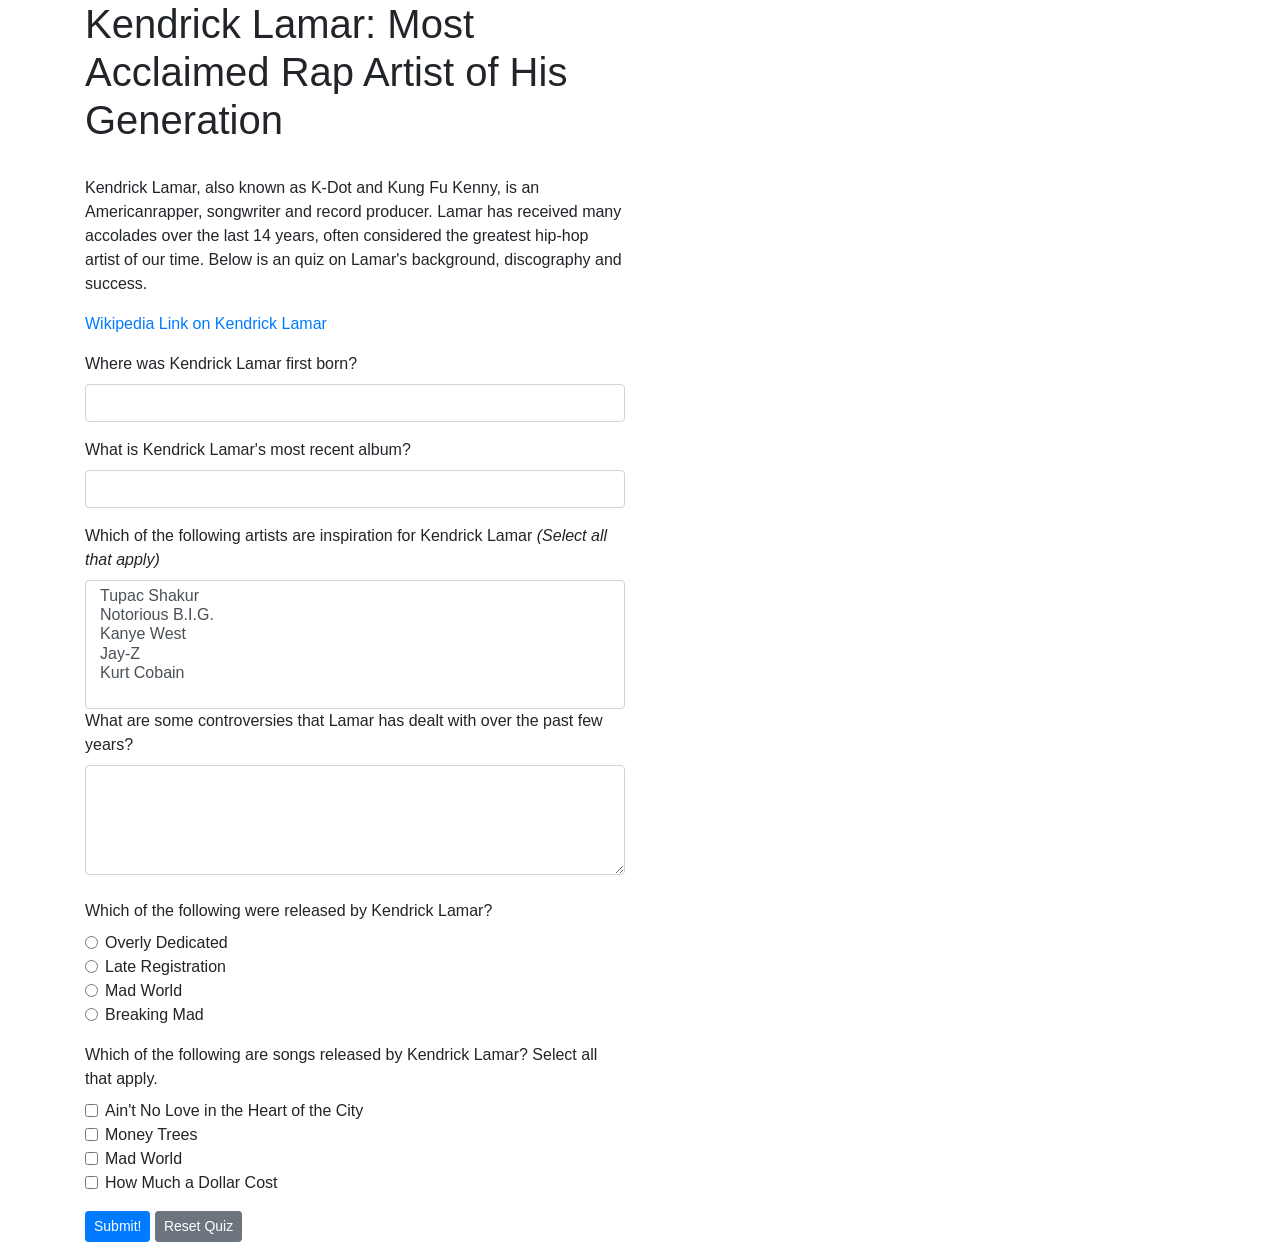
<file: index.html>
<!DOCTYPE html>
<html lang="en">

<head>
    <meta charset="utf-8">
    <meta name="viewport" content="width=device-width, initial-scale=1, shrink-to-fit=no">

    <title>Kendrick Lamar Background </title>

    <link rel="stylesheet" href="css/bootstrap.min.css">

</head>

<body>
  <div class="container">
    <div class="row">
      <div class="col-lg-6 col-md-4">

        <h1> Kendrick Lamar: Most Acclaimed Rap Artist of His Generation </h1><br>

          <p>
            Kendrick Lamar, also known as K-Dot and Kung Fu Kenny, is an Americanrapper, songwriter and record producer. Lamar has received many accolades over the last 14 years, often considered the greatest hip-hop artist of our time. Below is an quiz on Lamar's background, discography and success.
          </p>

          <p>
            <a href="https://en.wikipedia.org/wiki/Horror_film">Wikipedia Link on Kendrick Lamar</a>
          </p>

        <form>


            <div class="form-group">
              <label class="form-control-label" for="lamarBirthplace">Where was Kendrick Lamar first born?</label>
              <input class="form-control" type="text" name="lamarBirthplace" id="lamarBirthplace">
            </div>





          <div class="form-group">
            <label class="form-control-label" for="recentAlbum">What is Kendrick Lamar's most recent album?</label>
            <input class="form-control" type="text" name="recentAlbum" id="recentAlbum">
          </div>




          <label class="form-control-label" for="inspiration"> Which of the following artists are inspiration for Kendrick Lamar <em>(Select all that apply)</em></label>
          <select class="form-control" name="inspiration" size="6" id="inspiration" multiple>
            <option value="tupac">Tupac Shakur</option>
            <option value="biggie">Notorious B.I.G.</option>
            <option value="kanye">Kanye West</option>
            <option value="jayz">Jay-Z</option>
            <option value="kurt">Kurt Cobain</option>
          </select>





            <label class="form-control-label" for="controversies"> What are some controversies that Lamar has dealt with over the past few years?</label>
            <textarea class="form-control" name="controversies" rows="4" id="controversies"></textarea><br>

              <div class="form-group">
                <label class="form-control-label">Which of the following were released by Kendrick Lamar?</label>
                <div class="form-check">
                  <label class="form-check-label">
                    <input class="form-check-input" type="radio" name="overly" value="overly"> Overly Dedicated
                  </label>
                </div>
                <div class="form-check">
                  <label class="form-check-label">
                    <input class="form-check-input" type="radio" name="late" value="late"> Late Registration
                  </label>
                </div>
                <div class="form-check">
                  <label class="form-check-label">
                    <input class="form-check-input" type="radio" name="mad" value="mad"> Mad World
                  </label>
                </div>
                <div class="form-check">
                  <label class="form-check-label">
                    <input class="form-check-input" type="radio" name="breaking" value="breaking"> Breaking Mad
                  </label>
              </div>
                </div>

                <div class="form-group">
                  <label class="form-control-label">Which of the following are songs released by Kendrick Lamar? Select all that apply. </label>
                    <div class="form-check">
                      <label class="form-check-label">
                        <input class="form-check-input" type="checkbox" name="love" value="love"> Ain't No Love in the Heart of the City
                      </label>
                    </div>
                    <div class="form-check">
                      <label class="form-check-label">
                        <input class="form-check-input" type="checkbox" name="money" value="money"> Money Trees
                      </label>
                    </div>
                    <div class="form-check">
                      <label class="form-check-label">
                        <input class="form-check-input" type="checkbox" name="mad" value="mad"> Mad World
                      </label>
                    </div>
                    <div class="form-check">
                      <label class="form-check-label">
                        <input class="form-check-input" type="checkbox" name="dollar" value="dollar"> How Much a Dollar Cost
                      </label>
                  </div>
                </div>



              <button class="btn btn-primary btn-sm" type="submit" name="submitQuiz" value="submitQuiz">Submit!</button>
              <button class="btn btn-secondary btn-sm" type="reset" name="resetQuiz" value="resetQuiz">Reset Quiz</button>


        </form>
      </div>
    </div>
  </div>

</body>
</html>
</file>
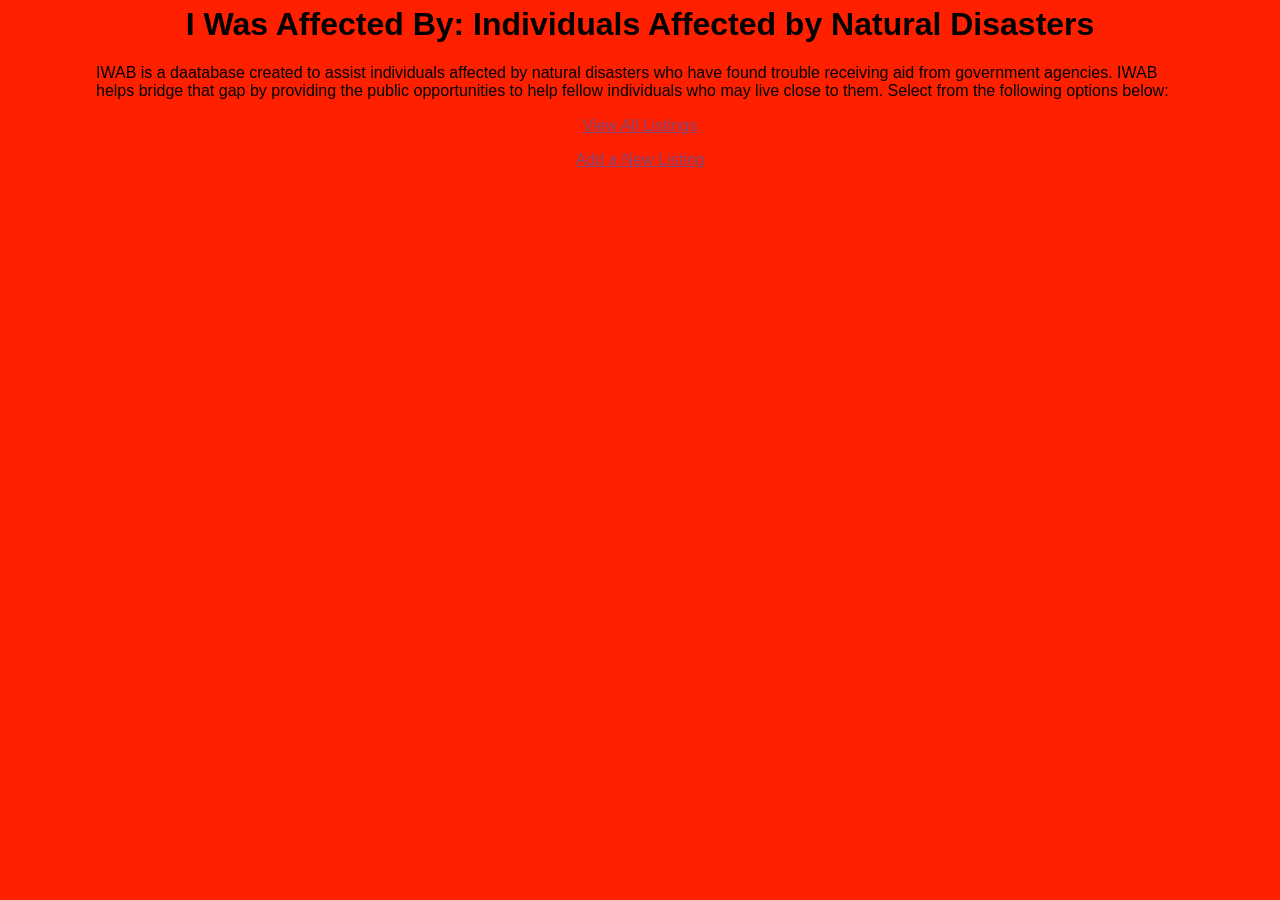
<file: disaster_tracker/index.html>
<!DOCTYPE html>
<html lang="en">
  <head>
      <meta charset="utf-8">
      <meta name=viewport content="width=device-width, initial-scale=1">
      <title> I Was Affected By! - Natural Disaster Victims</title>
      <link rel="stylesheet" href="css/main.css">
  </head>
  <body>

    <div id="intro">
      <h1>I Was Affected By: Individuals Affected by Natural Disasters</h1>
      <p>IWAB is a daatabase created to assist individuals affected by natural disasters who have found trouble receiving aid from government agencies. IWAB helps bridge that gap by providing the public opportunities to help fellow individuals who may live close to them. Select from the following options below:
       </p>

       <p class="centerText"><a href="listing_updates.php">View All Listings</a></p>

       <p class="centerText"><a href="enter_new_listing.php">Add a New Listing</a></p>

       </div>

  </body>
</html>
</file>
<file: disaster_tracker/css/main.css>
html {
    font-size: 100%; /* keep */
    box-sizing: border-box; /* keep */
}

* {
    box-sizing: inherit; /* keep */
    -webkit-overflow-scrolling: touch;
}

body {
  margin: auto;
  background: #ff2000;
  color: #000;
  font-family: futura, sans-serif;
  font-size: 100%;
  line-height: 1.15em;
}

#container {
  max-width: 700px;
  margin: 20px auto;
  background: #ededed;
  padding: 2em;
}

#container p {
	font-size: 1.4em;
	line-height: 1.3em;
}

h1 {
  text-align: center;
  margin: 0;
  line-height: 150%;
  font-size: 2rem;
}

#intro {
  width: 85%;
  margin: auto;
}

label {
  display: block;
  padding-top: 0.5em;
}

select {
  background: #fff;
  border: 1px solid #ccc;
  font-size: 1em;
  height: 2em;
  padding: 0.1em;
  /* too much padding and the options won't show in IE */
  width: 100%;
}

input {
  width: 100%;
  font-family: monospace;
  font-size: 1.5em;
  padding: 5px;
}

.centerText {
  text-align: center;
}

/*.middle {
  text-align: center;
}

.announce {
  background: #f2f2f2;
  padding: 20px 0;
  text-align: center;
  width: 90%;
  margin: 2em auto;
  border: 1px solid #cc90c0;
}*/


/* links */

a {
  color: #7d4676;
}

a:hover {
  color: #a85e9e;
  text-decoration: none;
}


/* special classes */

.smallform p {
  text-align: center;
}

.smallform input[type='radio'] {
  display: inline;
  width: auto;
}

.smallform label {
  display: inline;
}


/* submit button styling insanity
   http://cssdemos.tupence.co.uk/button-styling.htm
   */

input[type='submit'] {
  cursor: pointer;
  width: auto;
  padding: 5px 25px;
  background: #8c0672;
  border: 1px solid #33842a;
  border-radius: 10px;
  box-shadow: 0 0 4px rgba(0, 0, 0, .75);
  color: #f3f3f3;
  font-family: Calibri, sans-serif;
  font-size: 1.2em;
  margin-top: 1em;
}

input[type='submit']:hover, input[type='submit']:focus {
  background: #690454;
  box-shadow: 0 0 1px rgba(0, 0, 0, .75);
  outline: none;
}

.smallform input[type='submit'] {
  display: block;
  margin: auto;
}


/* media queries */

@media screen and ( max-width: 700px ) {
  body {
    background: #cbf7bc;
  }
  #container {
    margin: 10px auto;
    padding: 10px;
  }
  #listings {
    width: 100%;
  }
}
</file>
